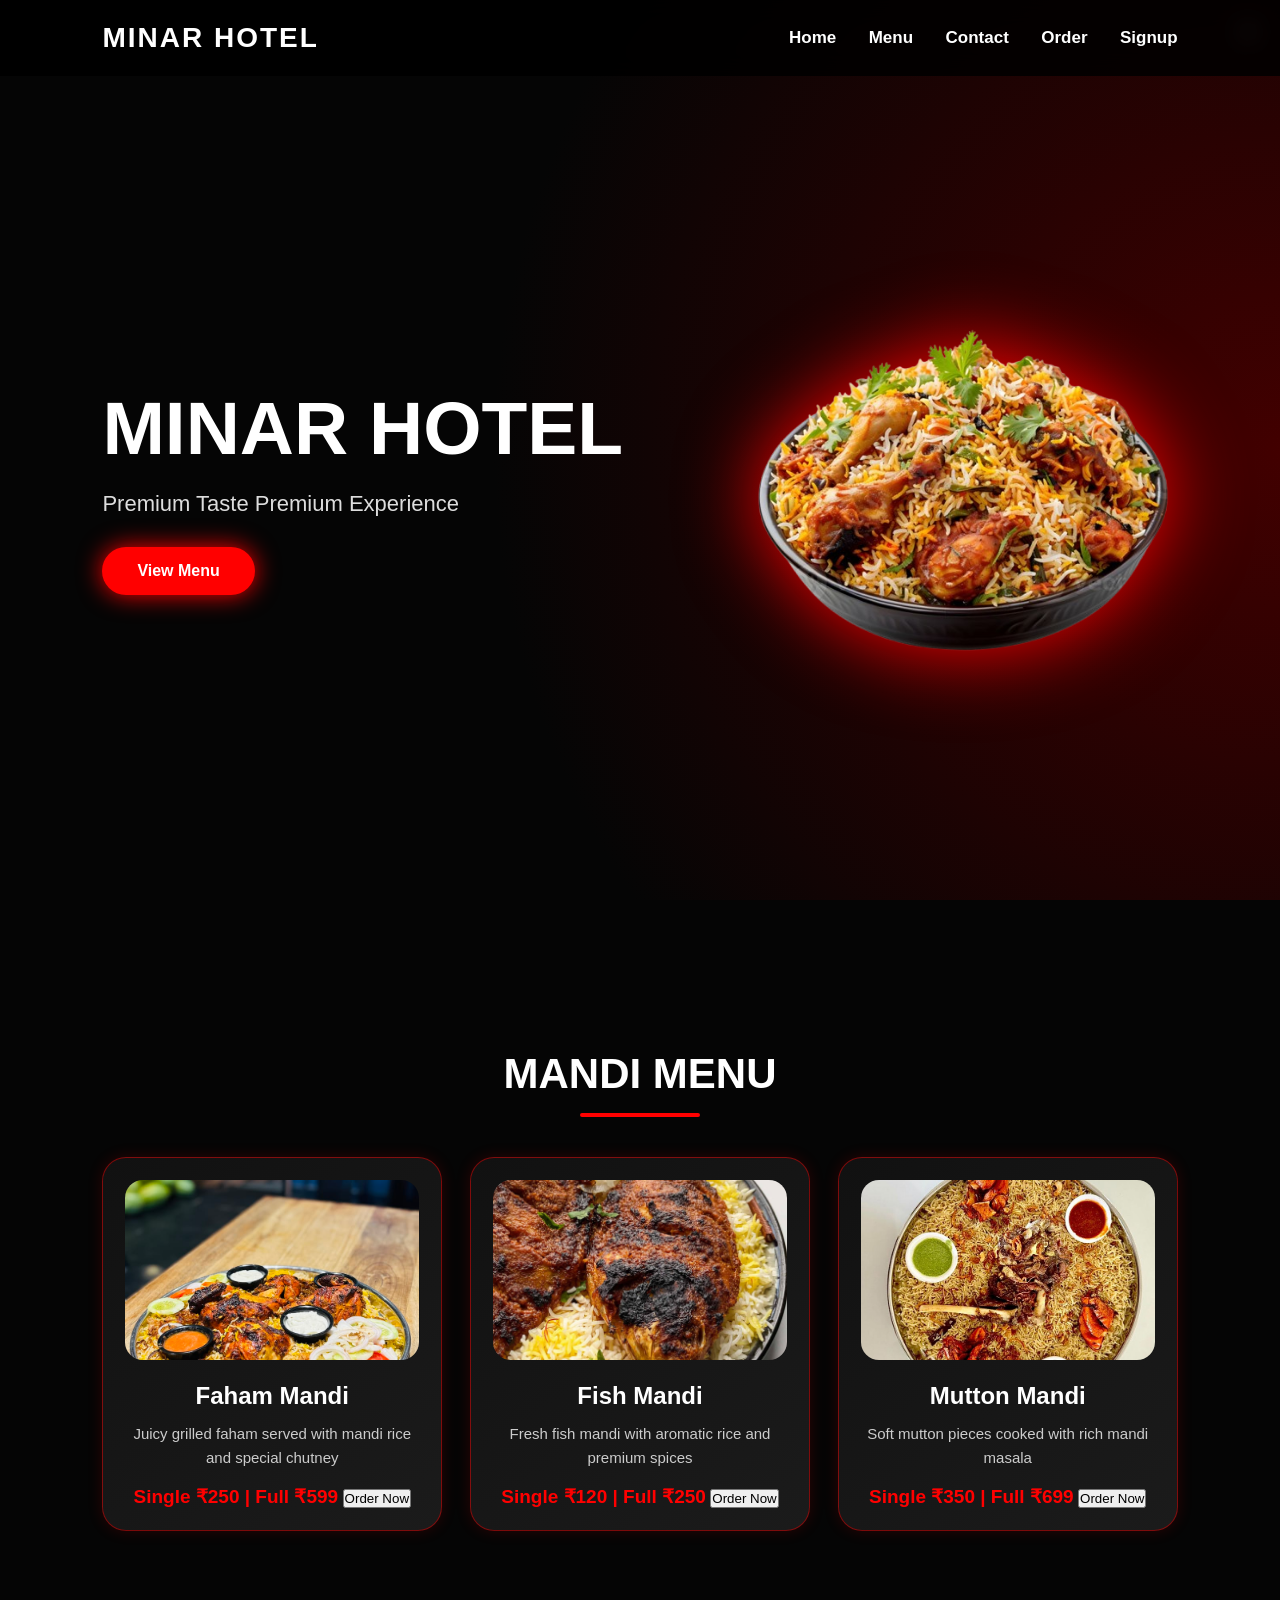
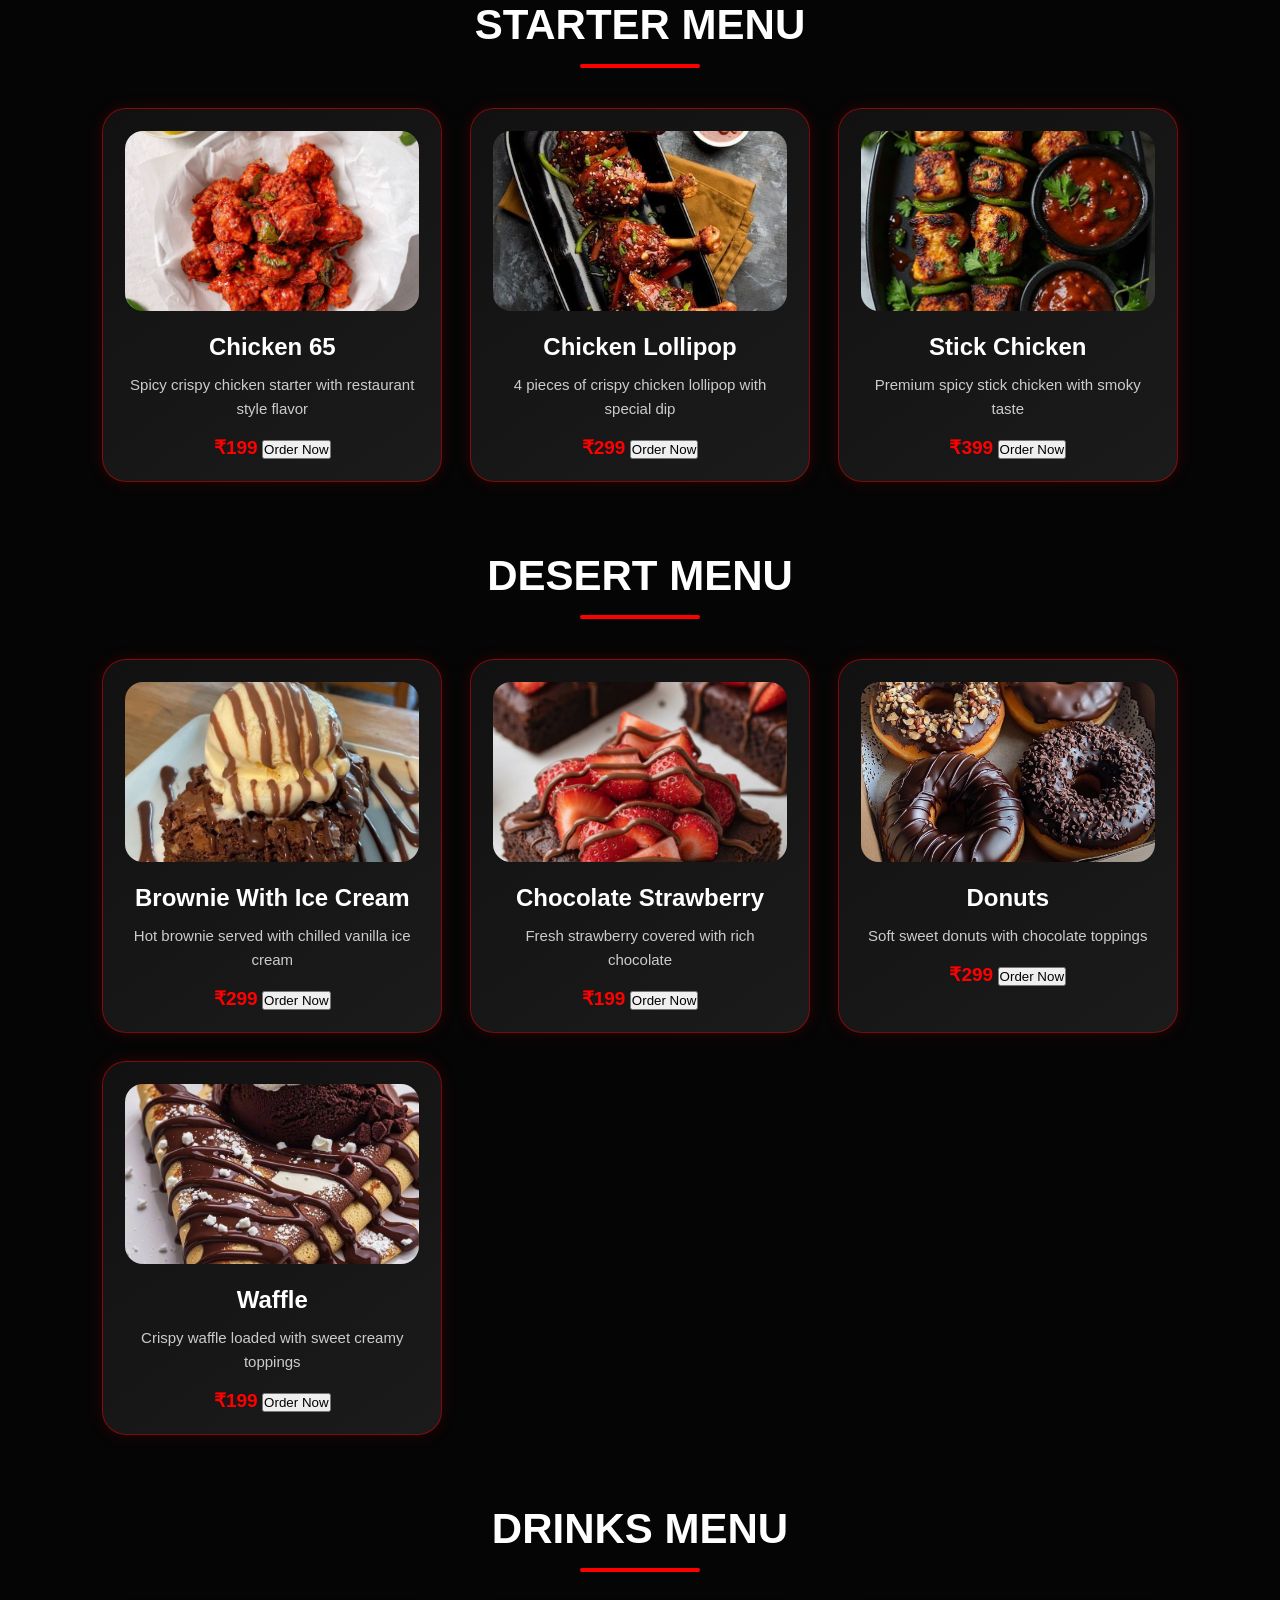
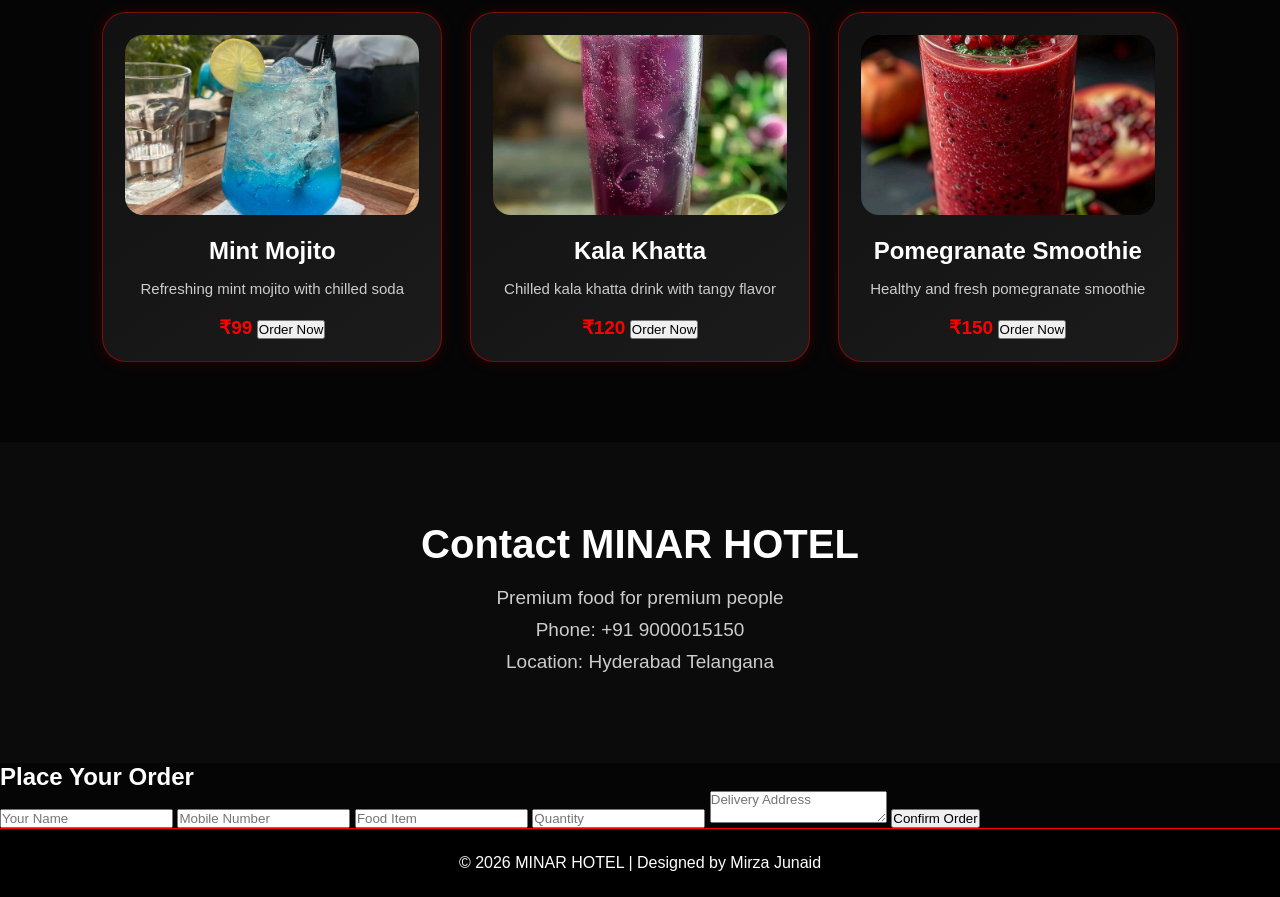
<file: index.html>
<!DOCTYPE html>
<html lang="en">
<head>
  <meta charset="UTF-8">
  <meta name="viewport" content="width=device-width, initial-scale=1.0">
  <title>MINAR HOTEL</title>
  <link rel="stylesheet" href="style.css">
</head>
<body>

<header>
  <h2 class="logo">MINAR HOTEL</h2>
  <nav>
    <a href="#home">Home</a>
    <a href="#menu">Menu</a>
    <a href="#contact">Contact</a>
    <a href="#" id="orderBtn">Order</a>
    <a href="#" id="signupBtn">Signup</a>
  </nav>
</header>

<section class="hero" id="home">
  <div class="hero-text">
    <h1>MINAR HOTEL</h1>
    <p>Premium Taste Premium Experience</p>
    <a href="#menu" class="btn">View Menu</a>
  </div>

  <img src="briyaniiiiiiii-removebg-preview.png" class="hero-img" alt="Biryani">
</section>

<section class="menu-section" id="menu">

  <h2 class="section-title">MANDI MENU</h2>
  <div class="cards">

    <div class="card">
      <img src="faham mandi.jpg" alt="Faham Mandi">
      <h3>Faham Mandi</h3>
      <p>Juicy grilled faham served with mandi rice and special chutney</p>
      <span>Single ₹250 | Full ₹599</span>
      <button class="order-card-btn">Order Now</button>
    </div>

    <div class="card">
      <img src="fish mandi.jpg" alt="Fish Mandi">
      <h3>Fish Mandi</h3>
      <p>Fresh fish mandi with aromatic rice and premium spices</p>
      <span>Single ₹120 | Full ₹250</span>
      <button class="order-card-btn">Order Now</button>
    </div>

    <div class="card">
      <img src="mutton mandi.jpg" alt="Mutton Mandi">
      <h3>Mutton Mandi</h3>
      <p>Soft mutton pieces cooked with rich mandi masala</p>
      <span>Single ₹350 | Full ₹699</span>
      <button class="order-card-btn">Order Now</button>
    </div>

  </div>

  <h2 class="section-title">STARTER MENU</h2>
  <div class="cards">

    <div class="card">
      <img src="chicken 65.jpg" alt="Chicken 65">
      <h3>Chicken 65</h3>
      <p>Spicy crispy chicken starter with restaurant style flavor</p>
      <span>₹199</span>
      <button class="order-card-btn">Order Now</button>
    </div>

    <div class="card">
      <img src="chicken lollipop.jpg" alt="Chicken Lollipop">
      <h3>Chicken Lollipop</h3>
      <p>4 pieces of crispy chicken lollipop with special dip</p>
      <span>₹299</span>
      <button class="order-card-btn">Order Now</button>
    </div>

    <div class="card">
      <img src="chicken stick.jpg" alt="Stick Chicken">
      <h3>Stick Chicken</h3>
      <p>Premium spicy stick chicken with smoky taste</p>
      <span>₹399</span>
      <button class="order-card-btn">Order Now</button>
    </div>

  </div>

  <h2 class="section-title">DESERT MENU</h2>
  <div class="cards">

    <div class="card">
      <img src="brownie with ice cream.jpg" alt="Brownie With Ice Cream">
      <h3>Brownie With Ice Cream</h3>
      <p>Hot brownie served with chilled vanilla ice cream</p>
      <span>₹299</span>
      <button class="order-card-btn">Order Now</button>
    </div>

    <div class="card">
      <img src="buffet charm.jpg" alt="Chocolate Strawberry">
      <h3>Chocolate Strawberry</h3>
      <p>Fresh strawberry covered with rich chocolate</p>
      <span>₹199</span>
      <button class="order-card-btn">Order Now</button>
    </div>

    <div class="card">
      <img src="donuts.jpg" alt="Donuts">
      <h3>Donuts</h3>
      <p>Soft sweet donuts with chocolate toppings</p>
      <span>₹299</span>
      <button class="order-card-btn">Order Now</button>
    </div>

    <div class="card">
      <img src="waffle.jpg" alt="Waffle">
      <h3>Waffle</h3>
      <p>Crispy waffle loaded with sweet creamy toppings</p>
      <span>₹199</span>
      <button class="order-card-btn">Order Now</button>
    </div>

  </div>

  <h2 class="section-title">DRINKS MENU</h2>
  <div class="cards">

    <div class="card">
      <img src="mint mojito.jpg" alt="Mint Mojito">
      <h3>Mint Mojito</h3>
      <p>Refreshing mint mojito with chilled soda</p>
      <span>₹99</span>
      <button class="order-card-btn">Order Now</button>
    </div>

    <div class="card">
      <img src="kala khatta.jpg" alt="Kala Khatta">
      <h3>Kala Khatta</h3>
      <p>Chilled kala khatta drink with tangy flavor</p>
      <span>₹120</span>
      <button class="order-card-btn">Order Now</button>
    </div>

    <div class="card">
      <img src="pomegranate smoothie.jpg" alt="Pomegranate Smoothie">
      <h3>Pomegranate Smoothie</h3>
      <p>Healthy and fresh pomegranate smoothie</p>
      <span>₹150</span>
      <button class="order-card-btn">Order Now</button>
    </div>

  </div>

</section>

<section class="contact" id="contact">
  <h2>Contact MINAR HOTEL</h2>
  <p>Premium food for premium people</p>
  <p>Phone: +91 9000015150</p>
  <p>Location: Hyderabad Telangana</p>
</section>

<div class="auth-box" id="authBox">
  <div class="auth-card">
    <span class="close-btn" id="closeBtn">&times;</span>

    <div class="auth-tabs">
      <button id="showLogin" class="active">Login</button>
      <button id="showSignup">Signup</button>
    </div>

    <form id="loginForm" class="auth-form">
      <h2>Login</h2>
      <input type="email" placeholder="Email" required>
      <input type="password" placeholder="Password" required>
      <button type="submit">Login</button>
    </form>

    <form id="signupForm" class="auth-form hidden">
      <h2>Signup</h2>
      <input type="text" placeholder="Username" required>
      <input type="email" placeholder="Email" required>
      <input type="tel" placeholder="Mobile Number" required>
      <input type="password" placeholder="Password" required>
      <input type="password" placeholder="Re-enter Password" required>
      <button type="submit">Create Account</button>
    </form>
  </div>
</div>

<div class="order-box" id="orderBox">
  <div class="order-card">
    <span class="close-btn" id="closeOrderBtn">&times;</span>

    <h2>Place Your Order</h2>

    <form id="orderForm">
      <input type="text" placeholder="Your Name" required>
      <input type="tel" placeholder="Mobile Number" required>
      <input type="text" id="selectedFood" placeholder="Food Item" required>
      <input type="number" placeholder="Quantity" min="1" required>
      <textarea placeholder="Delivery Address" required></textarea>
      <button type="submit">Confirm Order</button>
    </form>
  </div>
</div>

<footer>
  <p>© 2026 MINAR HOTEL | Designed by Mirza Junaid</p>
</footer>

<script src="script.js"></script>
</body>
</html>
</file>
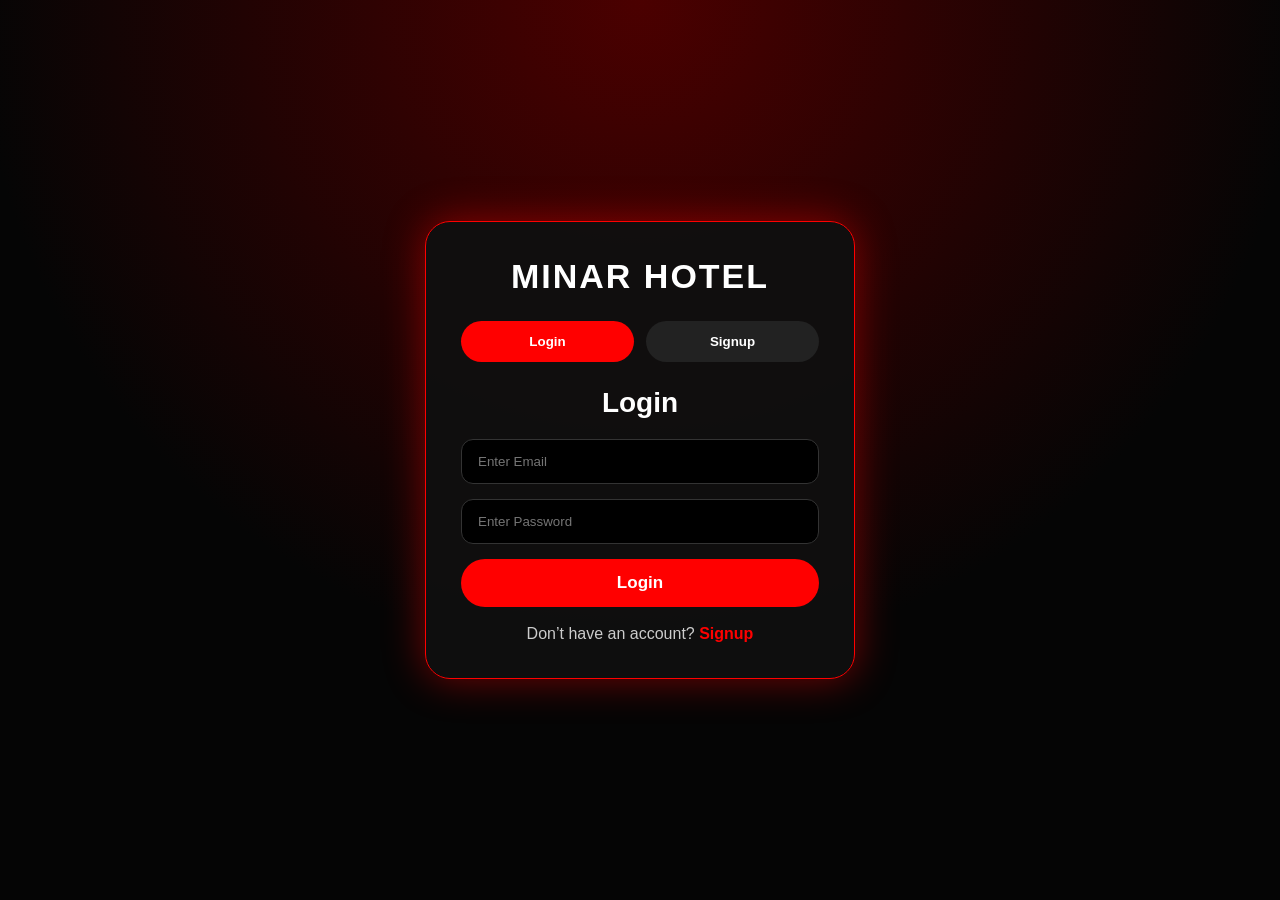
<file: login.html>
<!DOCTYPE html>
<html lang="en">
<head>
  <meta charset="UTF-8">
  <meta name="viewport" content="width=device-width, initial-scale=1.0">
  <title>MINAR HOTEL Login Signup</title>
  <link rel="stylesheet" href="login.css">
</head>
<body>

<div class="container">
  <div class="form-box">

    <h1>MINAR HOTEL</h1>

    <div class="tabs">
      <button id="loginTab" class="active">Login</button>
      <button id="signupTab">Signup</button>
    </div>

    <form id="loginForm">
      <h2>Login</h2>
      <input type="email" placeholder="Enter Email" required>
      <input type="password" placeholder="Enter Password" required>
      <button type="submit">Login</button>
      <p>Don’t have an account? <span id="goSignup">Signup</span></p>
    </form>

    <form id="signupForm" class="hidden">
      <h2>Create Account</h2>
      <input type="text" placeholder="Username" required>
      <input type="email" placeholder="Email" required>
      <input type="tel" placeholder="Mobile Number" required>
      <input type="password" placeholder="Password" required>
      <input type="password" placeholder="Re-enter Password" required>
      <button type="submit">Signup</button>
      <p>Already have an account? <span id="goLogin">Login</span></p>
    </form>

  </div>
</div>

<script src="login.js"></script>
</body>
</html>
</file>
<file: style.css>
* {
  margin: 0;
  padding: 0;
  box-sizing: border-box;
  font-family: Arial, sans-serif;
  scroll-behavior: smooth;
}

body {
  background: #050505;
  color: white;
  overflow-x: hidden;
}

header {
  width: 100%;
  padding: 22px 8%;
  display: flex;
  justify-content: space-between;
  align-items: center;
  position: fixed;
  top: 0;
  left: 0;
  background: rgba(0, 0, 0, 0.85);
  backdrop-filter: blur(12px);
  z-index: 1000;
}

.logo {
  font-size: 28px;
  font-weight: 900;
  letter-spacing: 2px;
  color: white;
}

nav a {
  color: white;
  text-decoration: none;
  margin-left: 28px;
  font-size: 17px;
  font-weight: 600;
  transition: 0.4s;
  position: relative;
}

nav a:hover {
  color: red;
}

nav a::after {
  content: "";
  width: 0;
  height: 3px;
  background: red;
  position: absolute;
  left: 0;
  bottom: -8px;
  transition: 0.4s;
}

nav a:hover::after {
  width: 100%;
}

.hero {
  min-height: 100vh;
  padding: 130px 8% 50px;
  display: flex;
  align-items: center;
  justify-content: space-between;
  gap: 40px;
  background: radial-gradient(circle at right, #420000, #050505 58%);
}

.hero-text {
  max-width: 550px;
}

.hero-text h1 {
  font-size: 75px;
  font-weight: 900;
  color: white;
  animation: fadeDown 1.3s ease forwards;
}

.hero-text p {
  margin: 20px 0 30px;
  font-size: 22px;
  color: #ddd;
  animation: fadeUp 1.5s ease forwards;
}

.btn {
  display: inline-block;
  padding: 15px 35px;
  background: red;
  color: white;
  text-decoration: none;
  border-radius: 50px;
  font-weight: bold;
  transition: 0.4s;
  box-shadow: 0 0 25px red;
}

.btn:hover {
  background: white;
  color: red;
  transform: scale(1.08);
}

.hero-img {
  width: 430px;
  max-width: 100%;
  object-fit: contain;
  animation: foodFloat 3s ease-in-out infinite, zoomIn 1.5s ease forwards;
  filter: drop-shadow(0 0 40px red);
}

.menu-section {
  padding: 80px 8%;
}

.section-title {
  text-align: center;
  font-size: 42px;
  margin: 70px 0 40px;
  color: white;
}

.section-title::after {
  content: "";
  width: 120px;
  height: 4px;
  background: red;
  display: block;
  margin: 15px auto;
  border-radius: 20px;
}

.cards {
  display: grid;
  grid-template-columns: repeat(auto-fit, minmax(250px, 1fr));
  gap: 28px;
}

.card {
  background: linear-gradient(145deg, #111, #1b1b1b);
  border: 1px solid rgba(255, 0, 0, 0.45);
  padding: 22px;
  border-radius: 24px;
  text-align: center;
  transition: 0.5s;
  animation: cardShow 1s ease forwards;
  box-shadow: 0 0 15px rgba(255, 0, 0, 0.15);
}

.card:hover {
  transform: translateY(-12px) scale(1.03);
  box-shadow: 0 0 35px rgba(255, 0, 0, 0.65);
}

.card img {
  width: 100%;
  height: 180px;
  object-fit: cover;
  border-radius: 18px;
  margin-bottom: 18px;
  transition: 0.5s;
}

.card:hover img {
  transform: scale(1.08);
}

.card h3 {
  font-size: 24px;
  margin-bottom: 12px;
  color: white;
}

.card p {
  color: #ccc;
  line-height: 1.6;
  margin-bottom: 15px;
  font-size: 15px;
}

.card span {
  color: red;
  font-size: 19px;
  font-weight: bold;
}

.contact {
  padding: 80px 8%;
  text-align: center;
  background: #0b0b0b;
}

.contact h2 {
  font-size: 40px;
  margin-bottom: 20px;
}

.contact p {
  font-size: 19px;
  color: #ccc;
  margin: 10px 0;
}

.auth-box {
  position: fixed;
  top: 0;
  left: 0;
  width: 100%;
  height: 100%;
  background: rgba(0, 0, 0, 0.88);
  display: none;
  align-items: center;
  justify-content: center;
  z-index: 3000;
  padding: 20px;
}

.auth-box.show {
  display: flex;
}

.auth-card {
  width: 100%;
  max-width: 420px;
  background: linear-gradient(145deg, #111, #1b1b1b);
  border: 1px solid red;
  border-radius: 25px;
  padding: 30px;
  position: relative;
  box-shadow: 0 0 40px rgba(255, 0, 0, 0.55);
  animation: popUp 0.4s ease;
}

.close-btn {
  position: absolute;
  right: 22px;
  top: 12px;
  font-size: 34px;
  cursor: pointer;
  color: white;
}

.close-btn:hover {
  color: red;
}

.auth-tabs {
  display: flex;
  gap: 12px;
  margin-bottom: 25px;
}

.auth-tabs button {
  width: 100%;
  padding: 12px;
  border: none;
  border-radius: 30px;
  background: #222;
  color: white;
  font-weight: bold;
  cursor: pointer;
}

.auth-tabs button.active {
  background: red;
}

.auth-form h2 {
  text-align: center;
  font-size: 32px;
  margin-bottom: 20px;
}

.auth-form input {
  width: 100%;
  padding: 14px 16px;
  margin-bottom: 15px;
  border-radius: 12px;
  border: 1px solid #333;
  background: black;
  color: white;
  outline: none;
}

.auth-form input:focus {
  border-color: red;
  box-shadow: 0 0 12px rgba(255, 0, 0, 0.5);
}

.auth-form button {
  width: 100%;
  padding: 14px;
  border: none;
  border-radius: 30px;
  background: red;
  color: white;
  font-size: 17px;
  font-weight: bold;
  cursor: pointer;
  transition: 0.3s;
}

.auth-form button:hover {
  background: white;
  color: red;
}

.hidden {
  display: none;
}

footer {
  text-align: center;
  padding: 25px;
  background: black;
  color: white;
  border-top: 1px solid red;
}

@keyframes foodFloat {
  0%, 100% {
    transform: translateY(0);
  }

  50% {
    transform: translateY(-22px);
  }
}

@keyframes zoomIn {
  from {
    opacity: 0;
    transform: scale(0.5) rotate(-15deg);
  }

  to {
    opacity: 1;
    transform: scale(1) rotate(0);
  }
}

@keyframes fadeDown {
  from {
    opacity: 0;
    transform: translateY(-60px);
  }

  to {
    opacity: 1;
    transform: translateY(0);
  }
}

@keyframes fadeUp {
  from {
    opacity: 0;
    transform: translateY(60px);
  }

  to {
    opacity: 1;
    transform: translateY(0);
  }
}

@keyframes cardShow {
  from {
    opacity: 0;
    transform: translateY(50px);
  }

  to {
    opacity: 1;
    transform: translateY(0);
  }
}

@keyframes popUp {
  from {
    opacity: 0;
    transform: scale(0.7);
  }

  to {
    opacity: 1;
    transform: scale(1);
  }
}

@media (max-width: 900px) {
  header {
    padding: 18px 5%;
    flex-direction: column;
    gap: 14px;
  }

  nav a {
    margin: 0 10px;
    font-size: 15px;
  }

  .hero {
    flex-direction: column;
    text-align: center;
    padding-top: 190px;
  }

  .hero-text h1 {
    font-size: 48px;
  }

  .hero-text p {
    font-size: 18px;
  }

  .hero-img {
    width: 310px;
  }

  .section-title {
    font-size: 32px;
  }

  .card img {
    height: 170px;
  }
}

@media (max-width: 480px) {
  .logo {
    font-size: 23px;
  }

  nav {
    display: flex;
    flex-wrap: wrap;
    justify-content: center;
    gap: 12px;
  }

  nav a {
    margin: 0;
    font-size: 14px;
  }

  .hero {
    padding: 210px 5% 45px;
  }

  .hero-text h1 {
    font-size: 38px;
  }

  .hero-img {
    width: 270px;
  }

  .menu-section {
    padding: 60px 5%;
  }

  .cards {
    grid-template-columns: 1fr;
  }

  .card {
    padding: 18px;
  }

  .card img {
    height: 165px;
  }

  .contact h2 {
    font-size: 30px;
  }

  .contact p {
    font-size: 16px;
  }

  .auth-card {
    padding: 25px 20px;
  }
}
</file>
<file: login.css>
* {
  margin: 0;
  padding: 0;
  box-sizing: border-box;
  font-family: Arial, sans-serif;
}

body {
  min-height: 100vh;
  background: radial-gradient(circle at top, #4b0000, #050505 60%);
  display: flex;
  align-items: center;
  justify-content: center;
  color: white;
}

.container {
  width: 100%;
  padding: 20px;
}

.form-box {
  width: 100%;
  max-width: 430px;
  margin: auto;
  background: rgba(15, 15, 15, 0.95);
  border: 1px solid red;
  border-radius: 25px;
  padding: 35px;
  box-shadow: 0 0 40px rgba(255, 0, 0, 0.45);
  animation: popup 0.8s ease;
}

.form-box h1 {
  text-align: center;
  font-size: 34px;
  margin-bottom: 25px;
  color: white;
  letter-spacing: 2px;
}

.tabs {
  display: flex;
  gap: 12px;
  margin-bottom: 25px;
}

.tabs button {
  width: 100%;
  padding: 13px;
  border: none;
  border-radius: 30px;
  background: #222;
  color: white;
  font-weight: bold;
  cursor: pointer;
  transition: 0.3s;
}

.tabs button.active,
.tabs button:hover {
  background: red;
}

form h2 {
  text-align: center;
  margin-bottom: 20px;
  font-size: 28px;
}

input {
  width: 100%;
  padding: 14px 16px;
  margin-bottom: 15px;
  border: 1px solid #333;
  border-radius: 12px;
  background: black;
  color: white;
  outline: none;
}

input:focus {
  border-color: red;
  box-shadow: 0 0 12px rgba(255, 0, 0, 0.5);
}

form button {
  width: 100%;
  padding: 14px;
  border: none;
  border-radius: 30px;
  background: red;
  color: white;
  font-size: 17px;
  font-weight: bold;
  cursor: pointer;
  transition: 0.3s;
}

form button:hover {
  background: white;
  color: red;
}

form p {
  text-align: center;
  margin-top: 18px;
  color: #ccc;
}

form p span {
  color: red;
  font-weight: bold;
  cursor: pointer;
}

.hidden {
  display: none;
}

@keyframes popup {
  from {
    opacity: 0;
    transform: scale(0.75);
  }

  to {
    opacity: 1;
    transform: scale(1);
  }
}

@media (max-width: 480px) {
  .form-box {
    padding: 25px 20px;
  }

  .form-box h1 {
    font-size: 28px;
  }

  form h2 {
    font-size: 24px;
  }
}
</file>
